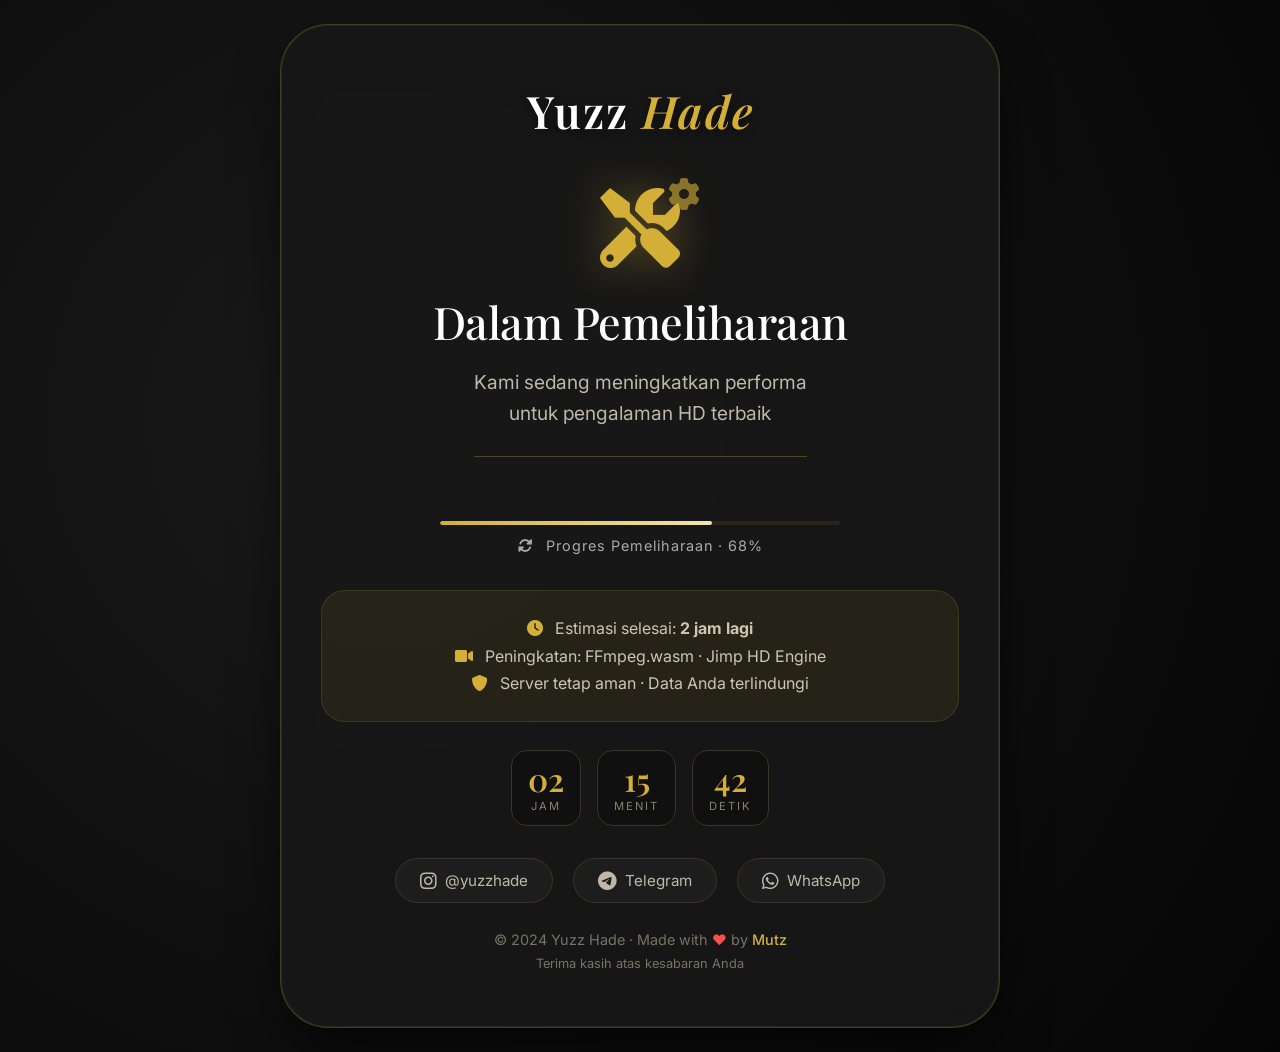
<file: inde.html>
<!DOCTYPE html>
<html lang="id">
<head>
    <meta charset="UTF-8">
    <meta name="viewport" content="width=device-width, initial-scale=1.0">
    <title>Yuzz Hade · Maintenance</title>
    <!-- Fonts -->
    <link rel="preconnect" href="https://fonts.googleapis.com">
    <link rel="preconnect" href="https://fonts.gstatic.com" crossorigin>
    <link href="https://fonts.googleapis.com/css2?family=Playfair+Display:ital,wght@0,500;0,700;1,400&family=Inter:wght@300;400;500;600&display=swap" rel="stylesheet">
    <link rel="stylesheet" href="https://cdnjs.cloudflare.com/ajax/libs/font-awesome/6.0.0-beta3/css/all.min.css">
    <style>
        * {
            margin: 0;
            padding: 0;
            box-sizing: border-box;
        }

        body {
            min-height: 100vh;
            background: #0a0a0a;
            background-image: radial-gradient(circle at 30% 40%, #1a1a1a 0%, #050505 100%);
            font-family: 'Inter', sans-serif;
            display: flex;
            align-items: center;
            justify-content: center;
            padding: 24px;
            color: #f0ebe4;
        }

        .maintenance-card {
            max-width: 720px;
            width: 100%;
            background: rgba(24, 24, 24, 0.9);
            backdrop-filter: blur(20px);
            -webkit-backdrop-filter: blur(20px);
            border-radius: 48px;
            padding: 56px 40px;
            text-align: center;
            border: 1px solid rgba(212, 175, 55, 0.25);
            box-shadow: 0 30px 60px -15px rgba(0,0,0,0.8), 0 0 0 1px rgba(212, 175, 55, 0.1) inset;
            animation: fadeIn 0.8s ease-out;
        }

        @keyframes fadeIn {
            from { opacity: 0; transform: translateY(20px); }
            to { opacity: 1; transform: translateY(0); }
        }

        .logo {
            font-family: 'Playfair Display', serif;
            font-size: 2.8rem;
            font-weight: 600;
            letter-spacing: 2px;
            color: #ffffff;
            margin-bottom: 16px;
            text-shadow: 0 2px 10px rgba(0,0,0,0.5);
        }

        .logo span {
            color: #d4af37;
            font-style: italic;
        }

        .icon-container {
            margin: 32px 0 24px;
            position: relative;
            display: inline-block;
        }

        .maintenance-icon {
            font-size: 5rem;
            color: #d4af37;
            filter: drop-shadow(0 0 20px rgba(212, 175, 55, 0.4));
            animation: pulse 3s infinite;
        }

        @keyframes pulse {
            0%, 100% { opacity: 1; transform: scale(1); }
            50% { opacity: 0.8; transform: scale(1.05); }
        }

        .gear-spin {
            position: absolute;
            top: -10px;
            right: -20px;
            font-size: 2rem;
            color: #d4af37;
            opacity: 0.6;
            animation: spin 8s linear infinite;
        }

        @keyframes spin {
            from { transform: rotate(0deg); }
            to { transform: rotate(360deg); }
        }

        h1 {
            font-family: 'Playfair Display', serif;
            font-size: 2.8rem;
            font-weight: 500;
            color: #ffffff;
            margin-bottom: 16px;
            letter-spacing: -0.5px;
        }

        .subtitle {
            font-size: 1.2rem;
            color: #c0b7a8;
            margin-bottom: 32px;
            line-height: 1.6;
            border-bottom: 1px solid rgba(212, 175, 55, 0.3);
            padding-bottom: 28px;
            display: inline-block;
        }

        .progress-section {
            margin: 32px 0 36px;
        }

        .progress-bar {
            height: 4px;
            background: #2a241a;
            border-radius: 10px;
            overflow: hidden;
            max-width: 400px;
            margin: 0 auto 12px;
        }

        .progress-fill {
            height: 100%;
            width: 68%;
            background: linear-gradient(90deg, #d4af37, #f3e5ab, #d4af37);
            background-size: 200% 100%;
            animation: shimmer 2s infinite;
            border-radius: 10px;
        }

        @keyframes shimmer {
            0% { background-position: 100% 0; }
            100% { background-position: -100% 0; }
        }

        .progress-text {
            color: #aaa;
            font-size: 0.9rem;
            letter-spacing: 1px;
        }

        .info-box {
            background: rgba(212, 175, 55, 0.08);
            border-radius: 24px;
            padding: 24px;
            margin: 32px 0 28px;
            border: 1px solid rgba(212, 175, 55, 0.15);
        }

        .info-box p {
            color: #d0c4b0;
            font-size: 1rem;
            line-height: 1.7;
        }

        .info-box i {
            color: #d4af37;
            margin-right: 8px;
        }

        .social-links {
            display: flex;
            justify-content: center;
            gap: 20px;
            margin: 32px 0 28px;
            flex-wrap: wrap;
        }

        .social-link {
            display: inline-flex;
            align-items: center;
            gap: 8px;
            padding: 12px 24px;
            background: rgba(255,255,255,0.03);
            border-radius: 40px;
            color: #c0b7a8;
            text-decoration: none;
            transition: all 0.3s;
            border: 1px solid #3a3327;
            font-size: 0.95rem;
        }

        .social-link i {
            font-size: 1.2rem;
            transition: transform 0.3s;
        }

        .social-link:hover {
            background: #d4af37;
            color: #000;
            border-color: #d4af37;
            transform: translateY(-2px);
            box-shadow: 0 8px 20px rgba(212,175,55,0.2);
        }

        .social-link:hover i {
            transform: scale(1.1);
        }

        .footer-note {
            margin-top: 24px;
            color: #7a7265;
            font-size: 0.9rem;
        }

        .footer-note .heart {
            color: #ff4d4d;
        }

        .developer {
            color: #d4af37;
            font-weight: 500;
        }

        .countdown {
            display: flex;
            justify-content: center;
            gap: 16px;
            margin: 28px 0 20px;
        }

        .countdown-item {
            background: rgba(0,0,0,0.3);
            padding: 12px 16px;
            border-radius: 16px;
            min-width: 70px;
            border: 1px solid #3a3327;
        }

        .countdown-number {
            font-family: 'Playfair Display', serif;
            font-size: 2rem;
            font-weight: 600;
            color: #d4af37;
            line-height: 1;
        }

        .countdown-label {
            font-size: 0.7rem;
            text-transform: uppercase;
            letter-spacing: 2px;
            color: #8a8070;
            margin-top: 4px;
        }

        @media (max-width: 600px) {
            .maintenance-card {
                padding: 40px 24px;
                border-radius: 32px;
            }
            .logo { font-size: 2.2rem; }
            h1 { font-size: 2.2rem; }
            .subtitle { font-size: 1rem; }
            .maintenance-icon { font-size: 4rem; }
            .countdown-number { font-size: 1.5rem; }
            .countdown-item { min-width: 60px; padding: 10px 8px; }
        }
    </style>
</head>
<body>
    <div class="maintenance-card">
        <!-- Logo -->
        <div class="logo">Yuzz<span> Hade</span></div>
        
        <!-- Animated Icon -->
        <div class="icon-container">
            <i class="fas fa-tools maintenance-icon"></i>
            <i class="fas fa-cog gear-spin"></i>
        </div>
        
        <!-- Title -->
        <h1>Dalam Pemeliharaan</h1>
        <div class="subtitle">
            Kami sedang meningkatkan performa<br>untuk pengalaman HD terbaik
        </div>
        
        <!-- Progress -->
        <div class="progress-section">
            <div class="progress-bar">
                <div class="progress-fill"></div>
            </div>
            <div class="progress-text">
                <i class="fas fa-sync-alt fa-spin" style="margin-right: 8px;"></i>
                Progres Pemeliharaan · 68%
            </div>
        </div>
        
        <!-- Info Box -->
        <div class="info-box">
            <p>
                <i class="fas fa-clock"></i> Estimasi selesai: <strong>2 jam lagi</strong><br>
                <i class="fas fa-video"></i> Peningkatan: FFmpeg.wasm · Jimp HD Engine<br>
                <i class="fas fa-shield-alt"></i> Server tetap aman · Data Anda terlindungi
            </p>
        </div>
        
        <!-- Estimated Countdown (static example) -->
        <div class="countdown">
            <div class="countdown-item">
                <div class="countdown-number">02</div>
                <div class="countdown-label">Jam</div>
            </div>
            <div class="countdown-item">
                <div class="countdown-number">15</div>
                <div class="countdown-label">Menit</div>
            </div>
            <div class="countdown-item">
                <div class="countdown-number">42</div>
                <div class="countdown-label">Detik</div>
            </div>
        </div>
        
        <!-- Social Links -->
        <div class="social-links">
            <a href="https://instagram.com/yuzzhade" class="social-link" target="_blank">
                <i class="fab fa-instagram"></i> @yuzzhade
            </a>
            <a href="https://t.me/yuzzhade" class="social-link" target="_blank">
                <i class="fab fa-telegram-plane"></i> Telegram
            </a>
            <a href="https://wa.me/6281234567890" class="social-link" target="_blank">
                <i class="fab fa-whatsapp"></i> WhatsApp
            </a>
        </div>
        
        <!-- Footer -->
        <div class="footer-note">
            <p>© 2024 Yuzz Hade · Made with <span class="heart">❤️</span> by <span class="developer">Mutz</span></p>
            <p style="margin-top: 8px; font-size: 0.8rem;">Terima kasih atas kesabaran Anda</p>
        </div>
    </div>

    <!-- Optional: Live countdown script (uncomment untuk countdown dinamis) -->
    <!--
    <script>
        (function() {
            // Set target time (contoh: 2 jam dari sekarang)
            const targetTime = new Date();
            targetTime.setHours(targetTime.getHours() + 2);
            targetTime.setMinutes(targetTime.getMinutes() + 15);
            
            function updateCountdown() {
                const now = new Date();
                const diff = targetTime - now;
                
                if (diff <= 0) {
                    document.querySelector('.countdown').innerHTML = '<p style="color:#d4af37;">Pemeliharaan hampir selesai!</p>';
                    return;
                }
                
                const hours = Math.floor(diff / (1000 * 60 * 60));
                const minutes = Math.floor((diff % (1000 * 60 * 60)) / (1000 * 60));
                const seconds = Math.floor((diff % (1000 * 60)) / 1000);
                
                document.querySelectorAll('.countdown-number')[0].textContent = String(hours).padStart(2, '0');
                document.querySelectorAll('.countdown-number')[1].textContent = String(minutes).padStart(2, '0');
                document.querySelectorAll('.countdown-number')[2].textContent = String(seconds).padStart(2, '0');
            }
            
            updateCountdown();
            setInterval(updateCountdown, 1000);
        })();
    </script>
    -->
</body>
</html>
</file>
